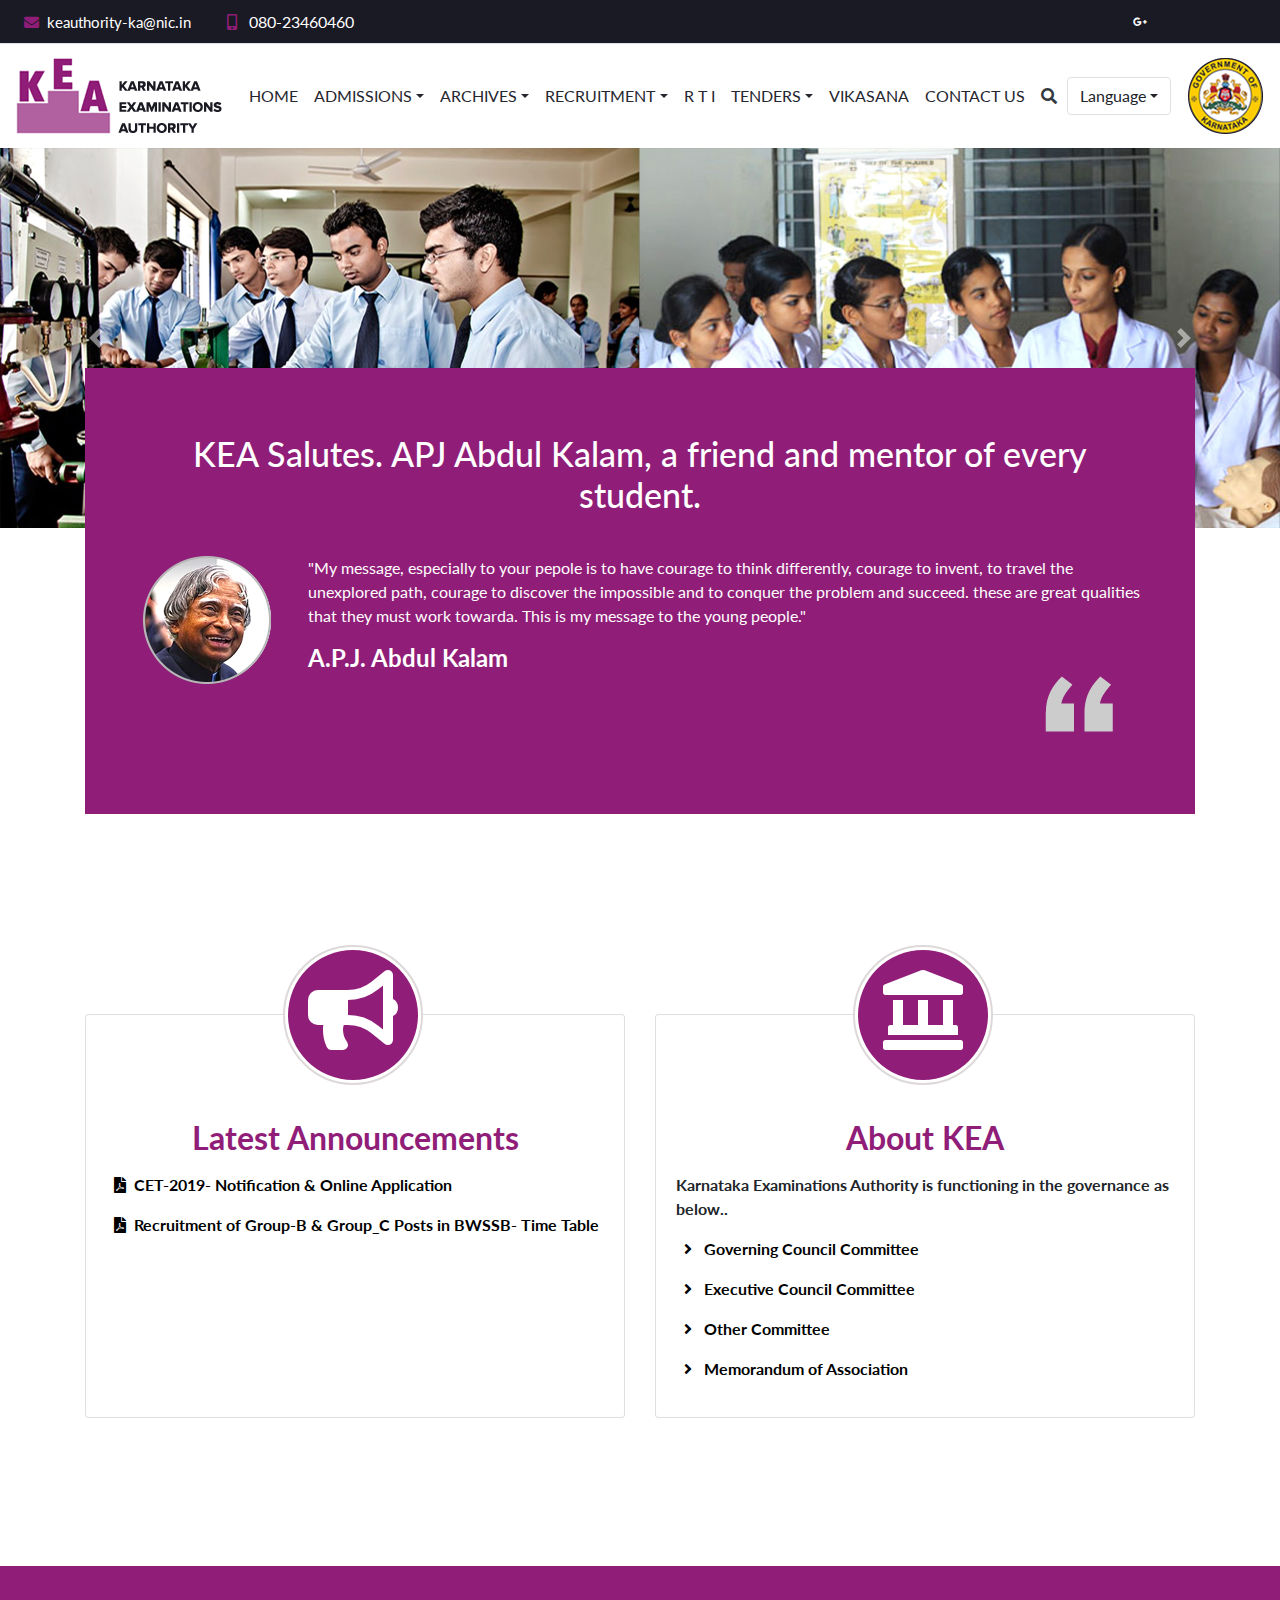
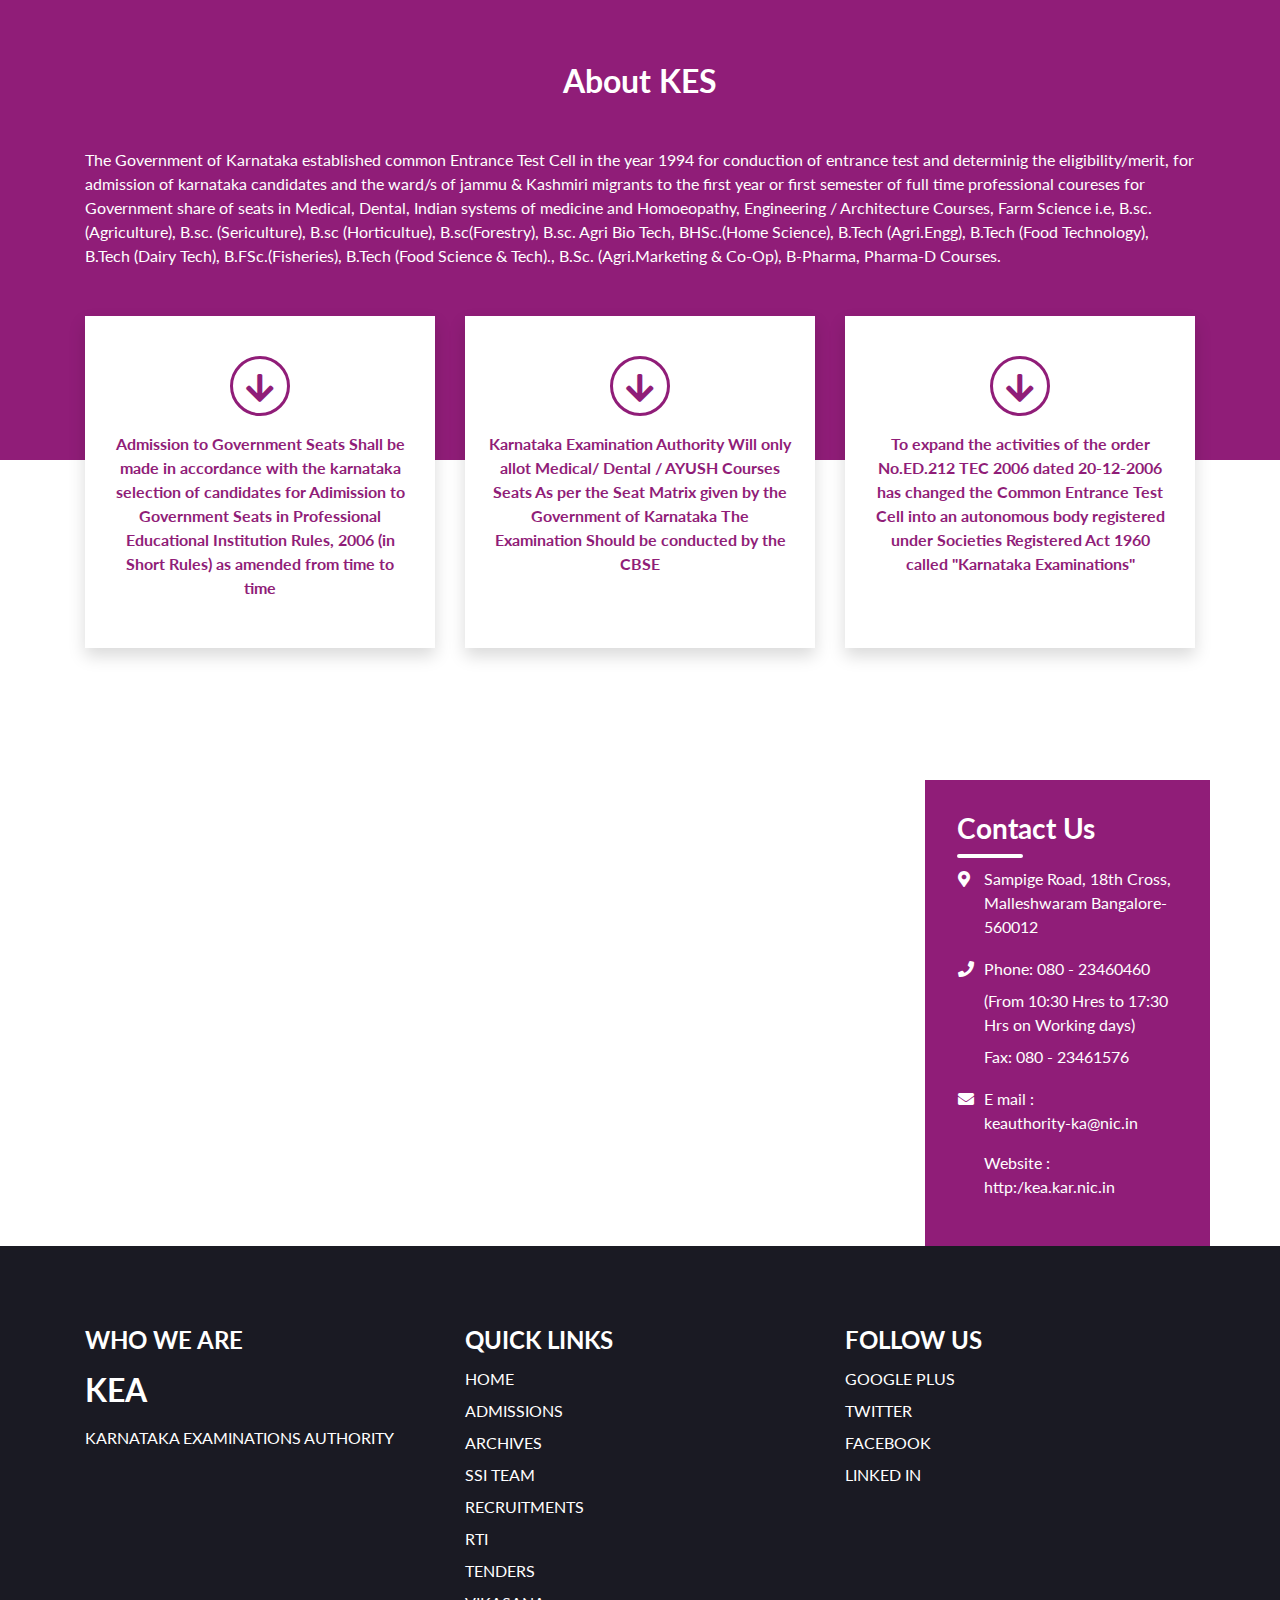
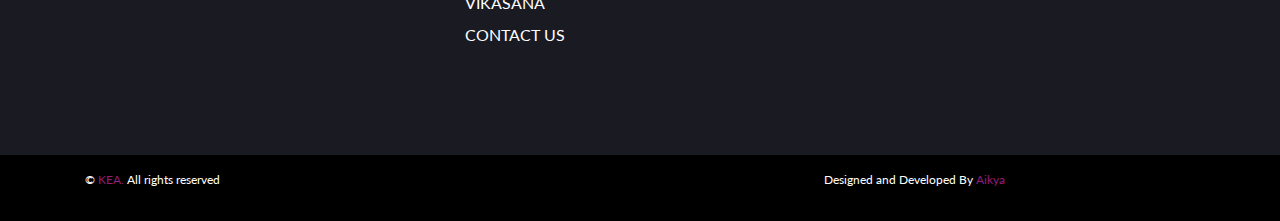
<file: kea_file2/index.html>
<!DOCTYPE html>
<html lang="en">
   <head>
      <!-- Required meta tags -->
      <meta charset="utf-8">
      <meta name="viewport" content="width=device-width, initial-scale=1, shrink-to-fit=no">
      <!-- Bootstrap CSS -->
      <link rel="stylesheet" type="text/css" media="screen" href="assets/css/bootstrap.min.css"/>
      <link rel="stylesheet" href="https://use.fontawesome.com/releases/v5.6.3/css/all.css" crossorigin="anonymous">
      <link href='https://fonts.googleapis.com/css?family=Lato:300,400,700,400italic,300italic' rel='stylesheet' type='text/css'>
      
      <title>KEA | Home</title>
      <link rel="stylesheet" type="text/css" media="screen" href="assets/css/finalstyle.css"/>
   </head>
   <body>
       <div class="pre-header">
            <div class="post-text d-flex flex-column flex-md-row align-items-center py-2 px-4 border-bottom">
                <p class="my-0 text-white">
                  <a href="mailto:keauthority-ka@nic.in" class="keauthority-text text-white text-decoration-none d-block d-sm-inline text-center"><i class="color-text far fa-envelope font-weight-bold mr-2"></i>keauthority-ka@nic.in</a>
                  <span class="d-none d-sm-inline-block mr-4">&nbsp;</span>
                  <a href="tel:08023460460" class="text-center d-block d-sm-inline text-white text-decoration-none"><i class="color-text fas fa-mobile-alt mr-2"></i> 080-23460460</a>
                </p>
             <div class="top-bar ml-auto d-none d-md-block">
              <ul class="social-custom list-inline">
                 <li class="list-inline-item px-1"><a href="#"><i class="fab fa-google-plus-g"></i></a></li>
                  <li class="list-inline-item px-1"><a href="#"><i class="fa fa-facebook p-1"></i></a></li>
                  <li class="list-inline-item px-1"><a href="#"><i class="fa fa-twitter"></i></a></li>
                  <li class="list-inline-item px-1"><a href="#"><i class="fa fa-envelope"></i></a></li>
                </ul>
             </div>
            </div>
       </div>
      <header>
         <nav class="navbar navbar-expand-xl bg-white">
            <a class="navbar-brand" href="index.html"><img alt="img" src="assets/images/KEA-Logo.png" class="img-fluid"></a>
            <button class="navbar-light navbar-toggler" type="button" data-toggle="collapse" data-target="#navbarCollapse" aria-controls="navbarCollapse" aria-expanded="false" aria-label="Toggle navigation">
              <span class="navbar-toggler-icon"></span>
            </button>
            <div class="collapse navbar-collapse" id="navbarCollapse">
              <ul class="navbar-nav ml-auto mr-auto">
                <li class=" nav-item active">
                  <a class="home-text nav-link" href="index.html">HOME <span class="sr-only">(current)</span></a>
                </li>
                <li class="home-text nav-item dropdown">
                  <a class=" home-text  nav-link dropdown-toggle" id="navbar-Link" data-toggle="dropdown" aria-haspopup="true" aria-expanded="false">ADMISSIONS</a>
                  <ul class="dropdown-menu" >
                    <li class="dropdown-submenu"><a class="dropdown-item dropdown-toggle" href="#">PGET (Post Graduate Entrance Test)</a>
                      <ul class="dropdown-menu">
                        <li><a class="dropdown-item" href="#">Medical</a></li>
                        <li><a class="dropdown-item" href="#">Dental</a></li>
                         <li><a class="dropdown-item" href="#">Ayush</a></li>
                      </ul>
                    </li>
                     <li class="dropdown-submenu"><a class="dropdown-item dropdown-toggle" href="#">UGNEET</a>
                      <ul class="dropdown-menu">
                        <li><a class="dropdown-item" href="#">Medical</a></li>
                        <li><a class="dropdown-item" href="#">Dental</a></li>
                         <li><a class="dropdown-item" href="#">Ayush</a></li>
                      </ul>
                    </li>
                    <li class="dropdown-submenu"><a class="dropdown-item dropdown-toggle" href="#">PGCET (Post Graduate Common Entrance Test)</a>
                      <ul class="dropdown-menu">
                        <li><a class="dropdown-item" href="#">M-tech</a></li>
                        <li><a class="dropdown-item" href="#">MBA</a></li>
                         <li><a class="dropdown-item" href="#">MCA</a></li>
                      </ul>
                    </li>
                    <li class="dropdown-submenu"><a class="dropdown-item dropdown-toggle" href="#">UGCET (Under Graduate Common Entrance Test)</a>
                      <ul class="dropdown-menu">
                        <li><a class="dropdown-item" href="#">Engineering</a></li>
                        <li><a class="dropdown-item" href="#">Farm Science</a></li>
                         <li><a class="dropdown-item" href="#">Pharmacy</a></li>
                         <li><a class="dropdown-item" href="#">Architecture</a></li>
                      </ul>
                    </li>
                    <li class="dropdown-submenu"><a class="dropdown-item dropdown-toggle" href="#">DCET (Diploma Common Entrance Test)</a>
                      <ul class="dropdown-menu">
                        <li><a class="dropdown-item" href="#">Engineering</a></li>
                        <li><a class="dropdown-item" href="#">Architecture</a></li>
                      </ul>
                    </li>
                     <li class="dropdown-submenu"><a class="dropdown-item dropdown-toggle" href="#">Nursing & Para-Medical</a>
                      <ul class="dropdown-menu">
                        <li><a class="dropdown-item" href="#">PG (Need Exam in schedule), </a></li>
                        <li><a class="dropdown-item" href="#">UG</a></li>
                      </ul>
                    </li>
                     <li><a class="dropdown-item" href="#">CUTOFF ANALYSER</a></li>
                      <li><a class="dropdown-item" href="#">CUT-OFF RANKS</a></li>
                  </ul>
                </li>
                <li class="home-text nav-item dropdown">
                  <a class=" nav-link dropdown-toggle" id="navbarDropdownMenu2Link" data-toggle="dropdown" aria-haspopup="true" aria-expanded="false">ARCHIVES</a>
                  <ul class="dropdown-menu" >
                    <li><a class="dropdown-item" href="#">ARCHIVES</a></li>
                    <li><a class="dropdown-item" href="#">QUESTION PAPERS</a></li>
                  </ul>
                </li>
                <li class="home-text nav-item dropdown">
                  <a class=" nav-link dropdown-toggle" id="navbarDropdownMenu4Link" data-toggle="dropdown" aria-haspopup="true" aria-expanded="false">RECRUITMENT</a>
                  <ul class="dropdown-menu">
                    <li class="dropdown-submenu"><a class="dropdown-item dropdown-toggle" href="#">LECTURERS RECRUITMENT</a>
                      <ul class="dropdown-menu">
                        <li><a class="dropdown-item" href="recruitment.html">PU</a></li>
                        <li><a class="dropdown-item" href="#">Assistant Professor</a></li>
                      </ul>
                    </li>
                    <li><a class="dropdown-item" href="#">BWSSB</a></li>
                    <li><a class="dropdown-item" href="#">RECRUITMENT OF PDO & GPS(G-1)</a></li>
                    <li><a class="dropdown-item" href="#">RECRUITMENT IN KIDWAI CANCER INSTITUTE</a></li>
                    <li><a class="dropdown-item" href="#">BMRCL</a></li>
                     <li class="dropdown-submenu"><a class="dropdown-item dropdown-toggle" href="#">PWD</a>
                      <ul class="dropdown-menu">
                        <li><a class="dropdown-item" href="#">Assistant Engineer</a></li>
                        <li><a class="dropdown-item" href="#">Junior Engineer</a></li>
                      </ul>
                    </li>
                     <li><a class="dropdown-item" href="#">Metro</a></li>
                  </ul>
                </li>
               <li class="nav-item">
                  <a class="home-text nav-link" href="#">R T I</a>
                </li>
                <li class="home-text nav-item dropdown">
                  <a class="nav-link dropdown-toggle" id="navbarDropdownMenu5Link" data-toggle="dropdown" aria-haspopup="true" aria-expanded="false">TENDERS</a>
                  <ul class="dropdown-menu">
                    <li><a class="dropdown-item" href="#">Open Tenders</a></li>
                    <li><a class="dropdown-item" href="#">Closed Tenders</a></li>
                  </ul>
                </li>
                <li class="nav-item">
                  <a class="home-text nav-link" href="#">VIKASANA</a>
                </li>
                <li class="nav-item">
                  <a class="home-text nav-link" href="#">CONTACT US</a>
                </li>
               <li class="home-text nav-item">
                  <a id="nav-search" class="nav-link text-dark" href="#"><i class="fas fa-search"></i></a>
                </li>
              </ul>
              <div class="dropdown">
                    <button class="btn dropdown-toggle border" type="button" id="dropdownMenuButton" data-toggle="dropdown" aria-haspopup="true" aria-expanded="false">Language</button>
                    <div class="dropdown-menu" aria-labelledby="dropdownMenuButton">
                      <a class="dropdown-item active" href="#">English</a>
                      <a class="dropdown-item" href="#">Kannada</a>
                    </div>
                  </div>
              <a class="d-none d-lg-inline-block mb-3 mb-md-0 ml-md-3" href="#"><img alt="img" src="assets/images/Karnataka-Logo.png" class="img-fluid"></a>
            </div>
          </nav>
      </header>
    <div class="position-relative">
        <div class="pop_search position-absolute bg-light border-top border-secondary pt-3 pb-1" id="pop_search">
            <div class="container">
                <div class="row">
                    <div class="col-lg-12 search_content">
                        <div class="widget_search">
                            <form role="search" method="get" class="search">
                                <div class="form-group">
                                    <input id="search-input" type="search" class="form-control" placeholder="Search" value="" name="key">
                                </div>
                            </form>
                        </div>
                    </div>
                </div>
            </div>
        </div>
    </div>
        <div id="carouselExampleControls" class="carousel slide" data-ride="carousel">
          <div class="carousel-inner">
            <div class="carousel-item active">
              <img src="assets/images/kea-hompage-hero-banner1.jpg" class="d-block w-100" alt="carou-text">
            </div>
            <div class="carousel-item">
              <img src="assets/images/kea-hompage-hero-banner2.jpg" class="d-block w-100" alt="carou-text">
            </div>
            <div class="carousel-item">
              <img src="assets/images/kea-hompage-hero-banner3.jpg" class="d-block w-100" alt="carou-text">
            </div>
          </div>
          <a class="carousel-control-prev" href="#carouselExampleControls" role="button" data-slide="prev">
            <span class="carousel-control-prev-icon" aria-hidden="true"></span>
            <span class="sr-only">Previous</span>
          </a>
          <a class="carousel-control-next" href="#carouselExampleControls" role="button" data-slide="next">
            <span class="carousel-control-next-icon" aria-hidden="true"></span>
            <span class="sr-only">Next</span>
          </a>
        </div>
      <section class="element-text">
         <div class="feature-element container">
            <div class="feature-inner row">
               <div class="feature-box col">
                  <div class="feature-column">
                     <div class="column-content">
                        <h1 class="salutes-text text-white py-3 text-center mb-4">KEA Salutes. APJ Abdul Kalam, a friend and mentor of every student.</h1>
                        <div class="row">
                           <div class="col-md-2 text-center">
                              <img alt="img" src="assets/images/abdulkalam.png" class="img-fluid">
                           </div>
                           <div class="col-md-10">
                              <p class="text-white">"My message, especially to your pepole is to have courage to think differently, courage to invent, to travel the unexplored path, courage to discover the impossible and to conquer the problem and succeed. these are great qualities that they must work towarda. This is my message to the young people."</p>
                              <div class="row">
                                 <div class="apg-text  col-md-6">
                                    <h4 class="text-white font-weight-bold">A.P.J. Abdul Kalam</h4>
                                 </div>
                                 <div class=" col-md-6">
                                   <img src="assets/images/quote.png" alt="apj" class="font-color">
                                 </div>
                              </div>
                           </div>
                        </div>
                     </div>
                  </div>
               </div>
            </div>
         </div>
      </section>
      <section class="Latest-text">
         <div class="container">
            <div class="row">
               <div class="late-text col-md-6">
                  <div class="card h-100">
                     <div class="card-body pt-5">
                        <div class="icon-text text-center position-absolute">
                           <div class="icon-box">
                              <div class="icon-box-inner">
                                 <i class="icon-body fas fa-bullhorn fa-5x text-white"></i>
                              </div>
                           </div>
                        </div>
                        <div class="card-text text-center mt-5">
                           <h2 class="announ-text py-2 font-weight-bolder">Latest Announcements</h2>
                        </div>
                        <p class="font-weight-bold icon-color"><i class=" fas fa-file-pdf px-2 font-weight-bold"></i>CET-2019- Notification & Online Application</p>
                        <p class="font-weight-bold icon-color"><i class=" fas fa-file-pdf px-2 font-weight-bold"></i>Recruitment of Group-B & Group_C Posts in BWSSB- Time Table</p>
                     </div>
                  </div>
               </div>
               <div class="late-text col-md-6">
                  <div class="card h-100">
                     <div class="card-body pt-5">
                        <div class="icon-text text-center position-absolute">
                           <div class="icon-box">
                              <div class="icon-box-inner">
                                 <i class="icon-body fas fa-landmark fa-5x text-white"></i>
                              </div>
                           </div>
                        </div>
                        <div class="card-text text-center mt-5">
                           <h2 class="announ-text py-2 font-weight-bolder">About KEA</h2>
                        </div>
                        <p class="font-weight-bold">Karnataka Examinations Authority is functioning in the governance as below..</p>
                        <p class="icon-color font-weight-bold"><i class=" fas fa-angle-right px-2"></i> Governing Council Committee</p>
                        <p class="icon-color font-weight-bold"><i class="fas fa-angle-right px-2"></i> Executive Council Committee</p>
                        <p class="icon-color font-weight-bold"><i class="fas fa-angle-right px-2"></i> Other Committee</p>
                        <p class="icon-color font-weight-bold"><i class="fas fa-angle-right px-2"></i> Memorandum of Association</p>
                     </div>
                  </div>
               </div>
            </div>
         </div>
      </section>
      <section class="about-text my-5 position-relative">
         <div class="cet-text container">
            <div class="cet-body">
               <h2 class="text-white text-center font-weight-bolder pt-3 pb-4">About KES</h2>
               <p class="text-white text-left py-3">The Government of Karnataka established common Entrance Test Cell in the year 1994 for conduction of entrance test and determinig the eligibility/merit, for admission of karnataka candidates and the ward/s of jammu & Kashmiri migrants to the first year or first semester of full time professional coureses for Government share of seats in Medical, Dental, Indian systems of medicine and Homoeopathy, Engineering / Architecture Courses, Farm Science i.e, B.sc. (Agriculture), B.sc. (Sericulture), B.sc (Horticultue), B.sc(Forestry), B.sc. Agri Bio Tech, BHSc.(Home Science), B.Tech (Agri.Engg), B.Tech (Food Technology), B.Tech (Dairy Tech), B.FSc.(Fisheries), B.Tech (Food Science & Tech)., B.Sc. (Agri.Marketing & Co-Op), B-Pharma, Pharma-D Courses. </p>
            </div>
         </div>
         <div class="about-box-out position-absolute w-100">
            <div class="container">
               <div class="row py-3">
                  <div class="col-md-4">
                     <div class="box-out bg-white p-4 shadow mb-2 h-100">
                        <div class="icon-group text-center py-3">
                           <i class="icon-pic font-weight-bolder fas fa-arrow-down fa-2x"></i>
                        </div>
                        <p class="font-text font-weight-bold text-center">Admission to Government Seats Shall be made in accordance with the karnataka selection of candidates for Adimission to Government Seats in Professional Educational Institution Rules, 2006 (in Short Rules) as amended from time to time</p>
                     </div>
                  </div>
                  <div class="col-md-4">
                     <div class="box-out bg-white p-4 shadow mb-2 h-100">
                        <div class="icon-group text-center py-3">
                           <i class="icon-pic font-weight-bolder fas fa-arrow-down fa-2x "></i>
                        </div>
                        <p class="font-text font-weight-bold text-center">Karnataka Examination Authority Will only allot Medical/ Dental / AYUSH Courses Seats As per the Seat Matrix given by the Government of Karnataka The Examination Should be conducted by the CBSE</p>
                     </div>
                  </div>
                  <div class="col-md-4 ">
                     <div class="box-out bg-white p-4 shadow mb-2 h-100">
                        <div class="icon-group text-center py-3">
                           <i class="icon-pic font-weight-bolder fas fa-arrow-down fa-2x "></i>
                        </div>
                        <p class="font-text font-weight-bold text-center"> To expand the activities of the order No.ED.212 TEC 2006 dated 20-12-2006 has changed the Common Entrance Test Cell into an autonomous body registered under Societies Registered Act 1960 called "Karnataka Examinations"</p>
                     </div>
                  </div>
               </div>
            </div>
         </div>
      </section>
      <section id="contact" class="map-text map position-relative">
         <div class="address-out position-absolute h-100">
            <div class="container address-content h-100">
               <div class="row justify-content-end h-100">
                  <div class="contact-text col-lg-3 col-md-5 h-100">
                     <div class="contact-text">
                         <h3 class="text-white font-weight-bold">Contact Us</h3>
                        <div class="under-line rounded mb-2"></div>
                        <div class="adres-agileits text-white">
                          <table>
                            <tr>
                              <td class="align-text-top"><div class="mb-4"><i class="fas fa-map-marker-alt mr-2"></i></div></td>
                              <td class="mb-4"><div class="mb-3">Sampige Road, 18th Cross, Malleshwaram Bangalore-560012</div></td>
                            </tr>
                            <tr>
                              <td class="align-text-top"><div class="mb-4"><i class="mr-2 fas fa-phone"></i></div></td>
                              <td class="mb-4"><div class="mb-3"><a href="tel:080-23460460" class="text-white text-decoration-none">Phone: 080 - 23460460</a><div class="my-2"> (From 10:30 Hres to 17:30 Hrs on Working days)</div><div class="my-2"> Fax: 080 - 23461576</div></div></td>
                            </tr>
                            <tr>
                              <td class="align-text-top"><div class="mb-4"><i class="fas fa-envelope mr-2"></i></div></td>
                              <td class="mb-4"><div class="mb-3"><a href="mailto:keauthority-ka@nic.in" class="text-white text-decoration-none">E mail :<br> keauthority-ka@nic.in</a></div>
                              <div class="mb-3"><a href="#" class="text-white text-decoration-none">  Website : http:/kea.kar.nic.in</a></div></td>
                            </tr>
                          </table>
                      </div>
                     </div>
                  </div>
               </div>
            </div>
         </div>
         <div class="map-container">
             <iframe class="map-frame" src="https://www.google.com/maps/embed?pb=!1m18!1m12!1m3!1d3887.4165746971094!2d77.56856851430474!3d13.009123217574901!2m3!1f0!2f0!3f0!3m2!1i1024!2i768!4f13.1!3m3!1m2!1s0x3bae162d015917ab%3A0xb4236882b2877745!2sKarnataka+Examinations+Authority!5e0!3m2!1sen!2sin!4v1552643748744" width="100%" frameborder="0" style="border:0" allowfullscreen></iframe>
         </div>
      </section>
      <section class="last-footer pb-5">
         <div class="kea-text container">
            <div class="row">
               <div class="foot-kea col-md-4">
                  <h4 class="text-white font-weight-bold">WHO WE ARE</h4>
                  <h2 class="text-white font-weight-bolder py-2">KEA</h2>
                  <p class="text-white">KARNATAKA EXAMINATIONS AUTHORITY</p>
               </div>
               <div class="foot-kea col-md-4">
                  <h4 class="text-white font-weight-bold">QUICK LINKS</h4>
                  <ul id="menu-class" class="p-0">
                     <li class="list-unstyled py-1">
                        <a href="index.html" class="selected text-decoration-none">HOME</a>
                     </li>
                     <li class=" list-unstyled py-1">
                        <a href="#" class="selected text-decoration-none">ADMISSIONS</a>
                     </li>
                     <li class=" list-unstyled py-1">
                        <a href="#" class="selected text-decoration-none">ARCHIVES</a>
                     </li>
                     <li class=" list-unstyled py-1">
                        <a href="#" class="selected text-decoration-none">SSI TEAM</a>
                     </li>
                     <li class=" list-unstyled py-1">
                        <a href="#" class="selected text-decoration-none">RECRUITMENTS</a>
                     </li>
                     <li class=" list-unstyled py-1">
                        <a href="#" class="selected text-decoration-none">RTI</a>
                     </li>
                     <li class=" list-unstyled py-1">
                        <a href="#" class="selected text-decoration-none">TENDERS</a>
                     </li>
                     <li class=" list-unstyled py-1">
                        <a href="#" class="selected text-decoration-none">VIKASANA</a>
                     </li>
                     <li class=" list-unstyled py-1">
                        <a href="#" class="selected text-decoration-none">CONTACT US</a>
                     </li>
                  </ul>
               </div>
               <div class="foot-kea col-md-4">
                  <h4 class="text-white font-weight-bold">FOLLOW US</h4>
                  <ul id="menu" class="p-0">
                     <li class="list-unstyled py-1">
                        <a href="#" class="selected text-decoration-none">GOOGLE PLUS</a>
                     </li>
                     <li class=" list-unstyled py-1">
                        <a href="#" class="selected text-decoration-none">TWITTER</a>
                     </li>
                     <li class=" list-unstyled py-1">
                        <a href="#" class="selected text-decoration-none">FACEBOOK</a>
                     </li>
                     <li class=" list-unstyled py-1">
                        <a href="#" class="selected text-decoration-none">LINKED IN</a>
                     </li>
                  </ul>
               </div>
            </div>
         </div>
      <a id="button"></a>
      </section>
      <div class="footer-end py-3">
         <div class="container">
            <div class="row">
               <div class="col-md-5">
                  <p class="last-foot text-white">© <span class="foot-color"> KEA.</span> All rights reserved</p>
               </div>
               <div class="col-md-5">
                  <p class="last-foot text-white float-right">Designed and Developed By <a href="http://aikya.net" class="foot-color">Aikya</a></p>
               </div>
            </div>
         </div>
      </div>
      <script src="assets/js/jquery3.3.js"></script>
      <!-- Include all compiled plugins (below), or include individual files as needed -->
      <script src="https://cdnjs.cloudflare.com/ajax/libs/popper.js/1.14.7/umd/popper.min.js" crossorigin="anonymous"></script>
         <script src="assets/js/bootstrap.min.js"></script>
         
       <script>
         $('.dropdown-menu a.dropdown-toggle').on('click', function(e) {
         if (!$(this).next().hasClass('show')) {
         $(this).parents('.dropdown-menu').first().find('.show').removeClass("show");
         }
         var $subMenu = $(this).next(".dropdown-menu");
         $subMenu.toggleClass('show');
         
         $(this).parents('li.nav-item.dropdown.show').on('hidden.bs.dropdown', function(e) {
         $('.dropdown-submenu .show').removeClass("show");
         });
         
         
         return false;
         });

         $("#nav-search").click(function () {
            $('#nav-search').toggleClass('open');
            searchFunction();
        });
        function searchFunction() {
            if ($('#nav-search').hasClass('open')) {
                $('#pop_search').show("fast", function () {
                    $('#pop_search').addClass('open');
                    $('#search_icon').removeClass('fa-search').addClass('fa-times');
                    $('#search-input').focus();
                });
            } else {
                $('#search_icon').removeClass('fa-times').addClass('fa-search');
                $('#pop_search').removeClass('open').hide();
            }
        }
      </script>
      <script>
        var btn = $('#button');

$(window).scroll(function() {
  if ($(window).scrollTop() > 300) {
    btn.addClass('show');
  } else {
    btn.removeClass('show');
  }
});

btn.on('click', function(e) {
  e.preventDefault();
  $('html, body').animate({scrollTop:0}, '300');
});


      </script>
   </body>
</html>
</file>
<file: kea_file2/assets/css/finalstyle.css>
body{
  font-size:16px;
  font-family: 'Lato', sans-serif;
}
.keauthority-text{
    font-size: 15px;
}
.color-text{
    color: #901d78;
}

.top-bar ul.social-custom {
    margin-left: 20px;
}
.top-bar ul {
    margin-bottom: 0;
}
.top-bar ul.social-custom li {
    padding: 0;
    margin: 0;
}
.top-bar ul.social-custom a {
    text-decoration: none !important;
    font-size: 0.7rem;
    width: 26px;
    height: 26px;
    line-height: 26px;
    color: #999;
    text-align: center;
    border-radius: 50%;
    margin: 0;
}
.fa {
    display: inline-block;
    font: normal normal normal 14px/1 FontAwesome;
    font-size: inherit;
    text-rendering: auto;
    -webkit-font-smoothing: antialiased;
    -moz-osx-font-smoothing: grayscale;
}
.top-bar ul.social-custom a:hover {
    background: #fff;
    color: #901d78;
}
.top-bar ul.social-custom a {
    text-decoration: none !important;
    font-size: 0.7rem;
    width: 26px;
    height: 26px;
    line-height: 26px;
    color: #fff;
    text-align: center;
    border-radius: 50%;
    margin: 0;
    padding: 5px;
}
/*new nav*/
.announ-text{
    color: #901d78;
}
.post-text{
    background-color: #1a1a24;
}
.karnataka-img{
    font-size: 17px;
    background: #ffffff;
}
.home-text{
    color: #26262f;
    display: block;
}
.font-color{
    color: #aa789d;
    float: right;
    padding: 2rem;
}
.home-text:hover{
    color: #901d78;
}
.first-section{
    background: #801c6d;
}
.feature-inner {
    margin-top: -160px;
    margin-bottom: 160px;
}
.feature-column {
    background: #901d78;
    padding: 50px;
}
.salutes-text{
    font-size: 34px;
}
.Latest-text{
    padding-top: 40px;
    padding-bottom: 100px;
}
.icon-text{
    width: 92%;
    top: -70px;
}
.icon-box{
    border: 2px solid #ded9d9;
    padding: 25px;
    border-radius: 50%;
    width: 140px;
    height: 140px;
    margin: 0 auto;
    padding: 3px;
    background: #fff;
}
.icon-box-inner{
    border-radius: 50%;
    background: #901d78;
    height: 130px;
    width: 130px;
    text-align: center;
    padding: 20px;
}
.icon-color{
    color: #000;
}
.icon-color:hover{
    color: #901d78;
}
.contact-text{
    background: #901d78;
    padding: 1rem;
}
.about-text{
    background: #901d78;
    padding-bottom: 10rem;
    padding-top: 80px;
}
.icon-group{
     color: #901d78;
}
.font-text{
     color: #901d78;
}
.icon-pic {
    border: 3px solid #901d78;
    border-radius: 50%;
    height: 60px;
    width: 60px;
    padding: 13px;
}
.home-img{
    width: 75px;
}
.address-out{
    width: 100%;
}
.map-frame{
    min-height: 460px;
}
.under-line{
    border: 2px solid #fff;
    width: 30%;
}
.last-footer{
    background: #1a1a23;
}
.selected{
    color: #fff;
}
.selected:hover{
    color: #901d78;
}
.footer-end{
    background: #000;
    font-size: 12px;
}
.foot-color{
    color: #901d78;
}
.small-text2{
    color: #1a1a23;
}

.note-text{
     color: #901d78;
}
.pu-text{
   background: linear-gradient(to right, #4d1040 50%,#901d78 100%);
   padding: 1rem;
}
.map-text{
    margin-top: 20rem;
}
.map-text2{
    margin-top: 5rem;
}
.small-body{
    color: #1a1a23;
}
.small-body:hover{
     color: #901d78;
}
.day-text:hover{
    color: #1a1a23;
}
.dropdown-submenu {
  position: relative;
}
.dropdown-submenu a::after {
  transform: rotate(-90deg);
  position: absolute;
  right: 6px;
  top: .8em;
}
.dropdown-submenu .dropdown-menu {
  top: 0;
  left: 100%;
  margin-left: .1rem;
  margin-right: .1rem;
}
.kea-text{
    padding-top: 80px;
    padding-bottom: 40px;
}
@media screen and (max-width: 768px){
    .feature-element{
        height: auto;
    padding: 10px;
    }
    .feature-inner {
    height: auto;
    padding: 10px;
    margin-top: 0;
    margin-bottom: 2rem;
   }
   .feature-box {
    height: auto;
    padding: 10px;
   }
   .feature-column {
    width: 100%;
    text-align: center;
    float: none;
    height: auto;
   }
   .apg-text{
    width: 100%;
    text-align: center;
    float: none;
    height: auto;
   }
   .font-color{
    text-align: center;
    float: none;
    height: auto;
   }
   .salutes-text{
    font-size: 18px;
   }
}
@media screen and (max-width: 768px){
    .about-text{
        height: auto;
        padding: 10px;
    }
    .about-box-out {
    width: 100%;
    text-align: center;
    float: none;
    height: auto;
    position: initial !important;
    }
    .late-text{
    width: 100%;
    text-align: center;
    float: none;
    height: auto;
    padding: 45px;
    }
    .color-text{
        margin: 0;
    }
}
@media screen and (max-width: 768px){
    .map-text{
        height: auto;
        padding: 10px;
        margin-top: 0;
    }
    .address-out{
    width: 100%;
    text-align: center;
    float: none;
    height: auto;
    position: initial !important;
    }
}
@media screen and (max-width: 768px){
    .navbar-brand{
    width: 120px !important;
    }
    .foot-kea{
    width: 100%;
    text-align: center;
    float: none;
    height: auto;
    position: initial !important;
    }
    .last-foot{
         width: 100%;
    text-align: center;
    float: none;
    height: auto;
    }
}
.pop_search {
    opacity: 0;
    width: 100%;
    -ms-transform: translateY(-10px);
    -webkit-transform: translateY(-10px);
    transform: translateY(-10px);
    -webkit-transition: all 0.3s ease 0s;
    transition: all 0.3s ease 0s;
    display: none;
}
.pop_search.open {
    opacity: 1;
    -webkit-transform: translateY(0);
    -ms-transform: translateY(0);
    transform: translateY(0);
    z-index: 1;
}
.accordion button[aria-expanded="true"] .fa-angle-down{ display: none; }
.accordion button[aria-expanded="true"] .fa-angle-up{ display: block; }
.accordion button[aria-expanded="false"] .fa-angle-up{ display: none; }
.accordion button[aria-expanded="false"] .fa-angle-down{ display: block; }

#button {
  display: inline-block;
  background-color: #901d78;
  width: 30px;
  height: 30px;
  text-align: center;
  border-radius: 4px;
  position: fixed;
  bottom: 35px;
  right: 30px;
  transition: background-color .3s, 
    opacity .5s, visibility .5s;
  opacity: 0;
  visibility: hidden;
  z-index: 1000;
}
#button::after {
  content: "\f077";
  font-family: FontAwesome;
  font-weight: normal;
  font-style: normal;
  font-size: 1em;
  line-height: 30px;
  color: #fff;
}
#button:hover {
  cursor: pointer;
  background-color: #901d78;
}
#button:active {
  background-color: #901d78;
}
#button.show {
  opacity: 1;
  visibility: visible;
}
</file>
